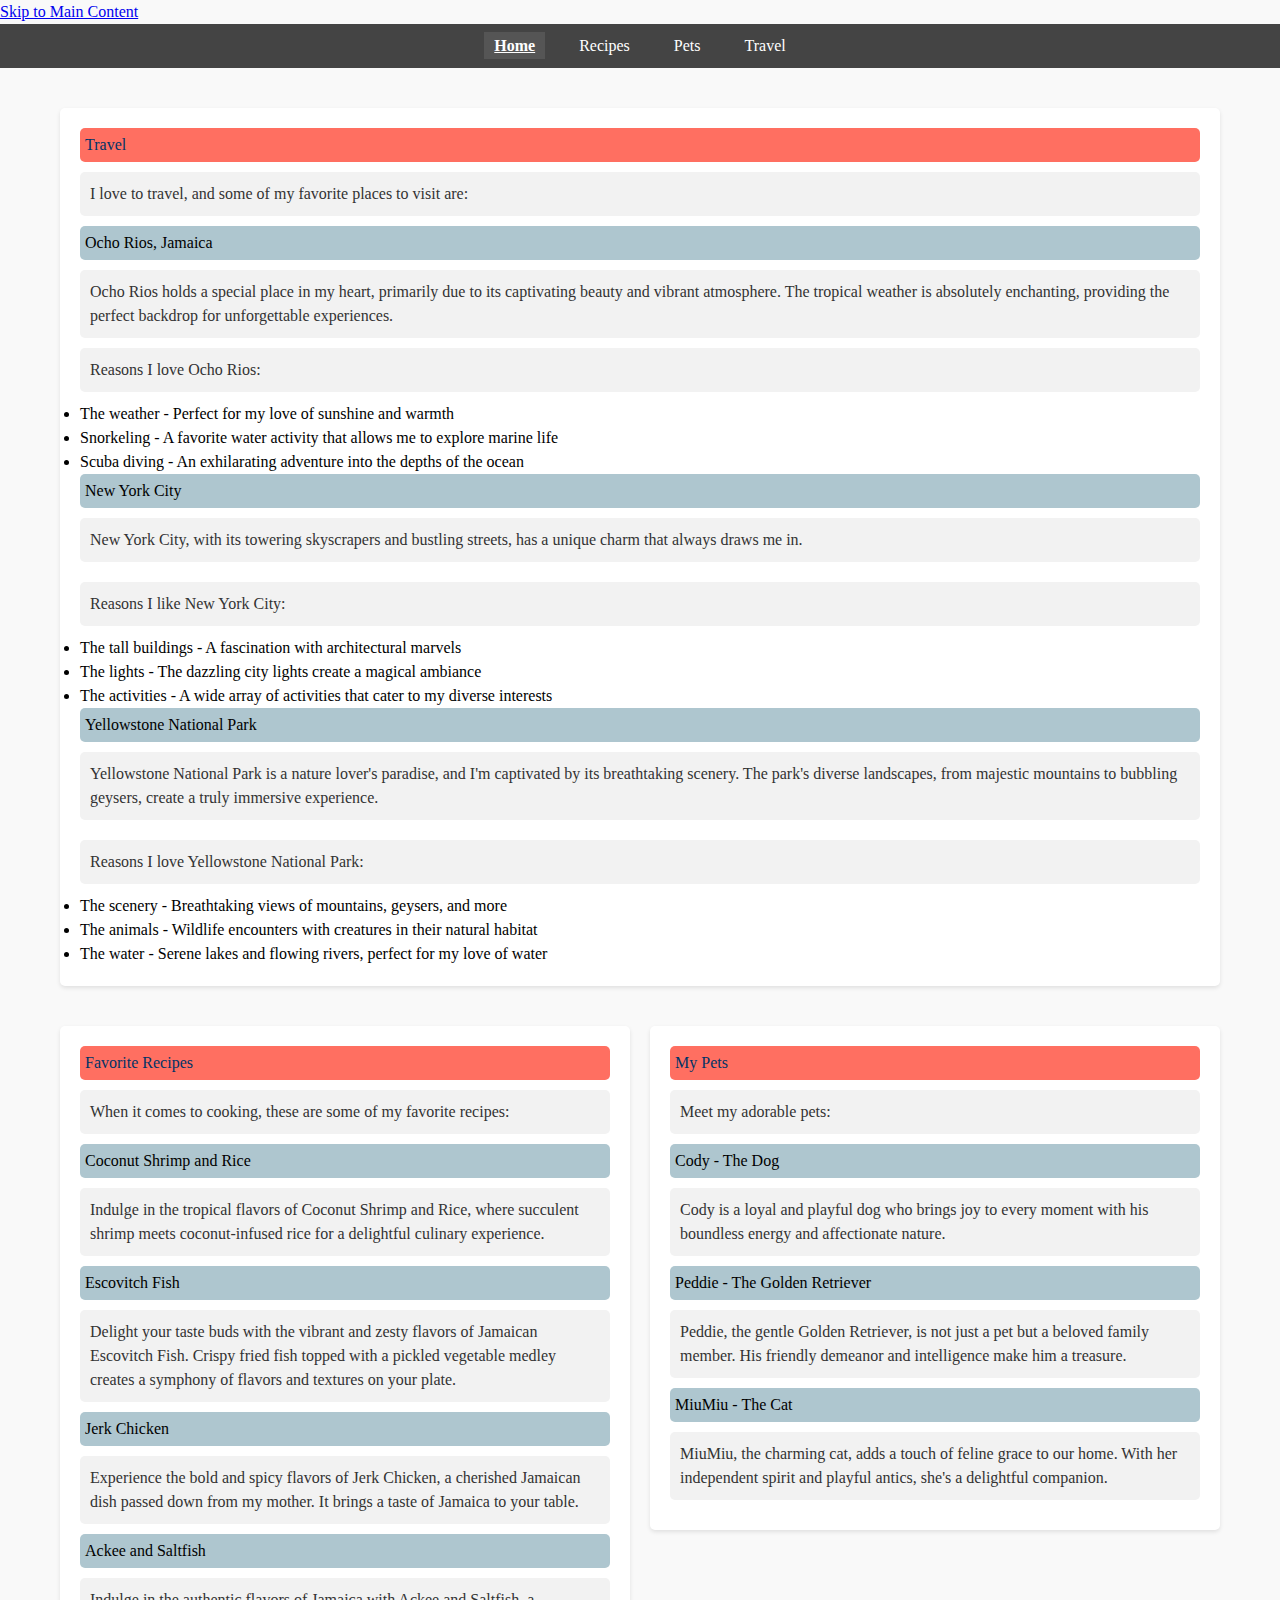
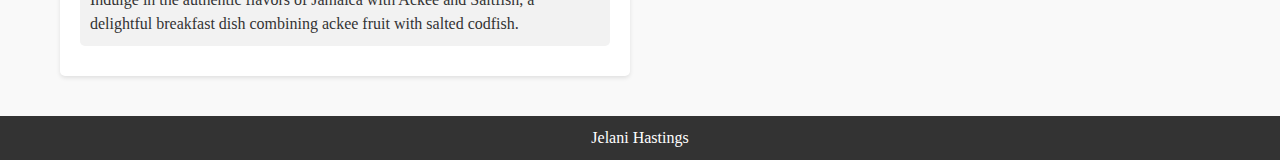
<file: index.html>
<!DOCTYPE html>
<html lang="en">
<head>
    <meta charset="UTF-8">
    <meta name="viewport" content="width=device-width, initial-scale=1.0">
    <link rel="stylesheet" href="css/html5reset.css">
    <link rel="stylesheet" href="css/style.css">
    <title>Home</title>
    <style>
        
        .grid-container {
            display: grid;
            grid-template-columns: repeat(auto-fit, minmax(300px, 1fr));
            grid-gap: 20px;
            justify-content: center;
            align-items: start;
        }
    </style>
</head>
<body>
    <a href="#main">Skip to Main Content</a>
    <nav>
        <ul>
            <li class="current-page"><a href="index.html">Home</a></li>
            <li><a href="recipes.html">Recipes</a></li>
            <li><a href="pets.html">Pets</a></li>
            <li><a href="travel.html">Travel</a></li>
        </ul>
    </nav>
    <main id="main"> 

        <section class="grid-container">
            <div>
                <h1>Travel</h1>
                <div>
                    <p> I love to travel, and some of my favorite places to visit are: </p>
                    
                    <h2>Ocho Rios, Jamaica</h2>
                    <p>Ocho Rios holds a special place in my heart, primarily due to its captivating beauty and vibrant atmosphere. The tropical weather is absolutely enchanting, providing the perfect backdrop for unforgettable experiences.</p>
                    <p>Reasons I love Ocho Rios:</p>
                    <ul>
                        <li>The weather - Perfect for my love of sunshine and warmth</li>
                        <li>Snorkeling - A favorite water activity that allows me to explore marine life</li>
                        <li>Scuba diving - An exhilarating adventure into the depths of the ocean</li>
                    </ul>
                </div>
                
                <h2>New York City</h2>
                <p>New York City, with its towering skyscrapers and bustling streets, has a unique charm that always draws me in.</p>
                <p>Reasons I like New York City:</p>
                <ul>
                    <li>The tall buildings - A fascination with architectural marvels</li>
                    <li>The lights - The dazzling city lights create a magical ambiance</li>
                    <li>The activities - A wide array of activities that cater to my diverse interests</li>
                </ul>
                
                <h2>Yellowstone National Park</h2>
                <p>Yellowstone National Park is a nature lover's paradise, and I'm captivated by its breathtaking scenery. The park's diverse landscapes, from majestic mountains to bubbling geysers, create a truly immersive experience.</p>
                <p>Reasons I love Yellowstone National Park:</p>
                <ul>
                    <li>The scenery - Breathtaking views of mountains, geysers, and more</li>
                    <li>The animals - Wildlife encounters with creatures in their natural habitat</li>
                    <li>The water - Serene lakes and flowing rivers, perfect for my love of water</li>
                </ul>
            </div>
        </section>

        <section class="grid-container">
            <div>
                <h1>Favorite Recipes</h1>
                <div>
                    <p>When it comes to cooking, these are some of my favorite recipes:</p>
                    
                    <h2>Coconut Shrimp and Rice</h2>
                    <p>Indulge in the tropical flavors of Coconut Shrimp and Rice, where succulent shrimp meets coconut-infused rice for a delightful culinary experience.</p>
                    
                    <h2>Escovitch Fish</h2>
                    <p>Delight your taste buds with the vibrant and zesty flavors of Jamaican Escovitch Fish. Crispy fried fish topped with a pickled vegetable medley creates a symphony of flavors and textures on your plate.</p>
                    
                    <h2>Jerk Chicken</h2>
                    <p>Experience the bold and spicy flavors of Jerk Chicken, a cherished Jamaican dish passed down from my mother. It brings a taste of Jamaica to your table.</p>
                    
                    <h2>Ackee and Saltfish</h2>
                    <p>Indulge in the authentic flavors of Jamaica with Ackee and Saltfish, a delightful breakfast dish combining ackee fruit with salted codfish.</p>
                </div>
            </div>
            
            <div>
                <h1>My Pets</h1>
                <div>
                    <p>Meet my adorable pets:</p>
                    
                    <h2>Cody - The Dog</h2>
                    <p>Cody is a loyal and playful dog who brings joy to every moment with his boundless energy and affectionate nature.</p>
                    
                    <h2>Peddie - The Golden Retriever</h2>
                    <p>Peddie, the gentle Golden Retriever, is not just a pet but a beloved family member. His friendly demeanor and intelligence make him a treasure.</p>
                    
                    <h2>MiuMiu - The Cat</h2>
                    <p>MiuMiu, the charming cat, adds a touch of feline grace to our home. With her independent spirit and playful antics, she's a delightful companion.</p>
                </div>
            </div>
        </section>

    </main>

    <footer>
        <p>Jelani Hastings</p>
    </footer>
    <button id="backToTop" onclick="scrollToTop()" style="display:none;">Back to Top</button>
    <script>
      
        window.onscroll = function() {
            if (document.body.scrollTop > 20 || document.documentElement.scrollTop > 20) {
                document.getElementById("backToTop").style.display = "block";
            } else {
                document.getElementById("backToTop").style.display = "none";
            }
        };
    
       
        function scrollToTop() {
            document.body.scrollTop = 0;
            document.documentElement.scrollTop = 0;
        }
    </script>
    
</body>
</html>
</file>
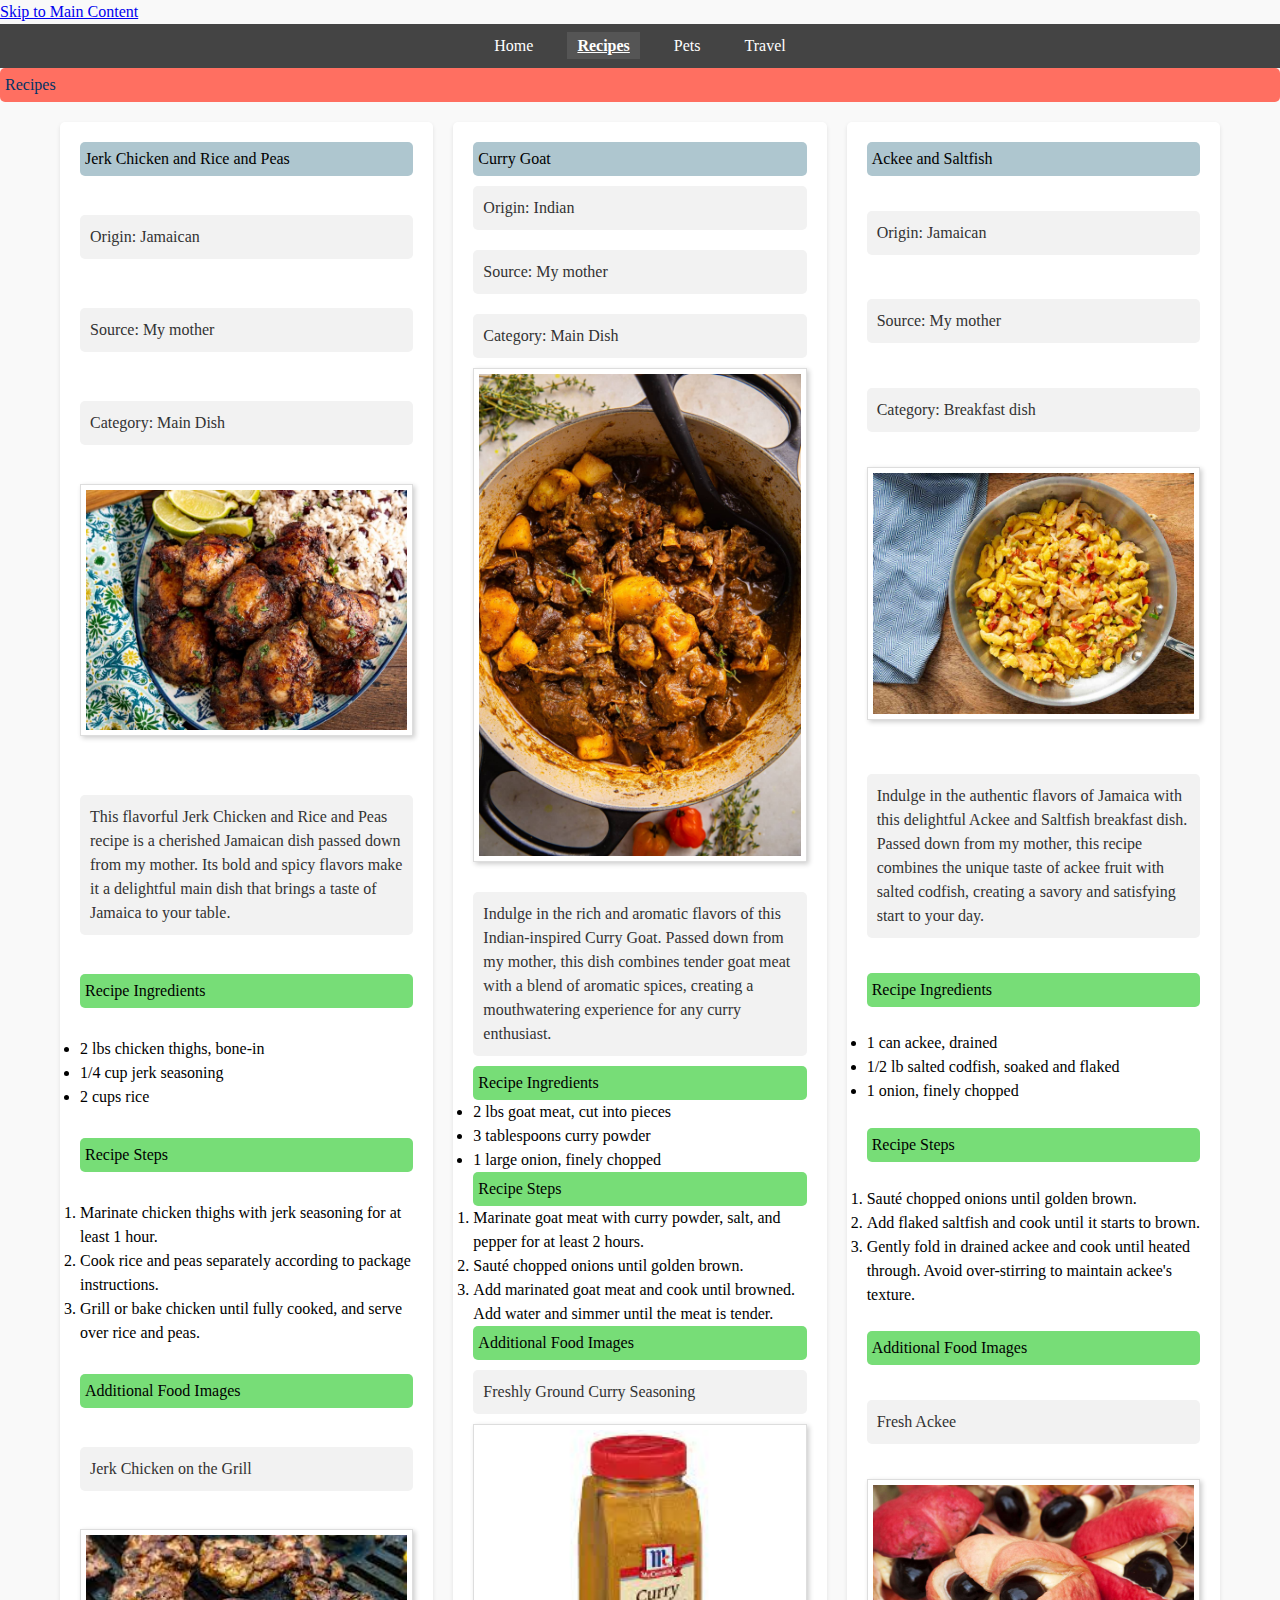
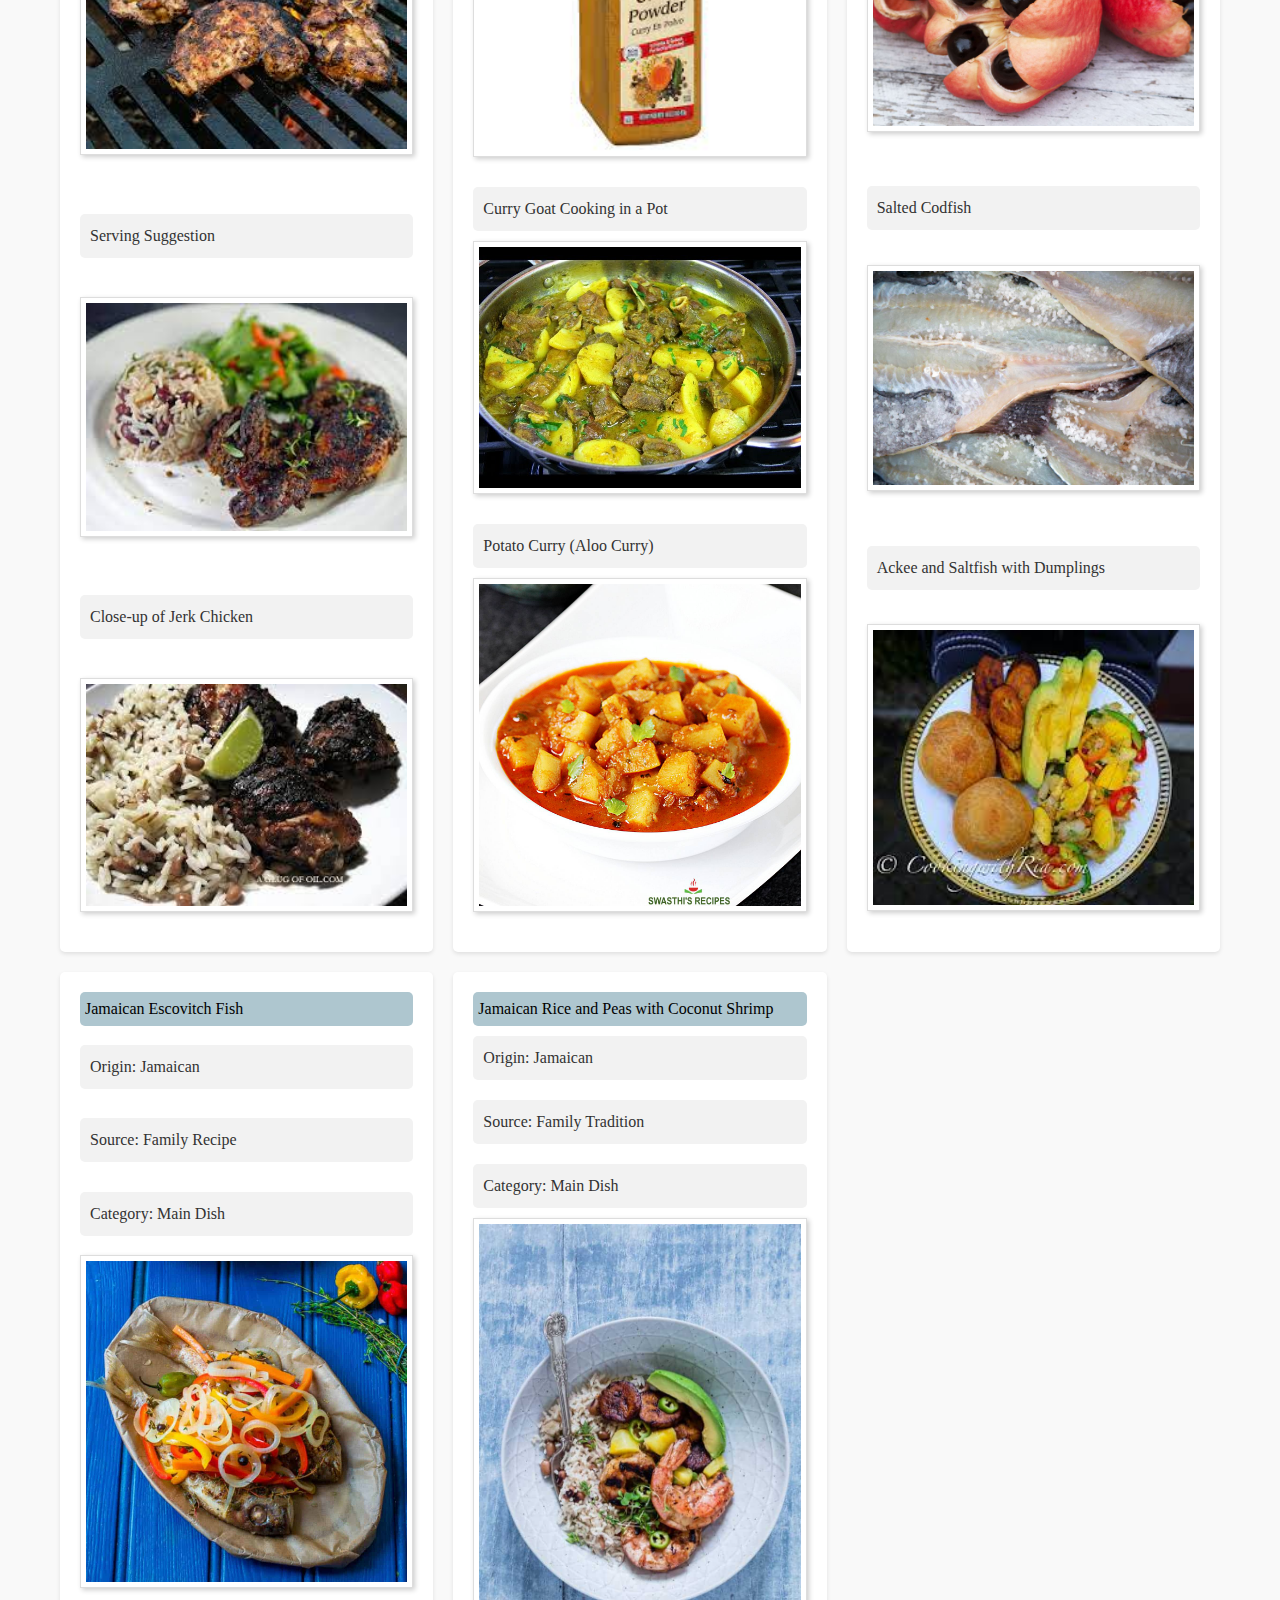
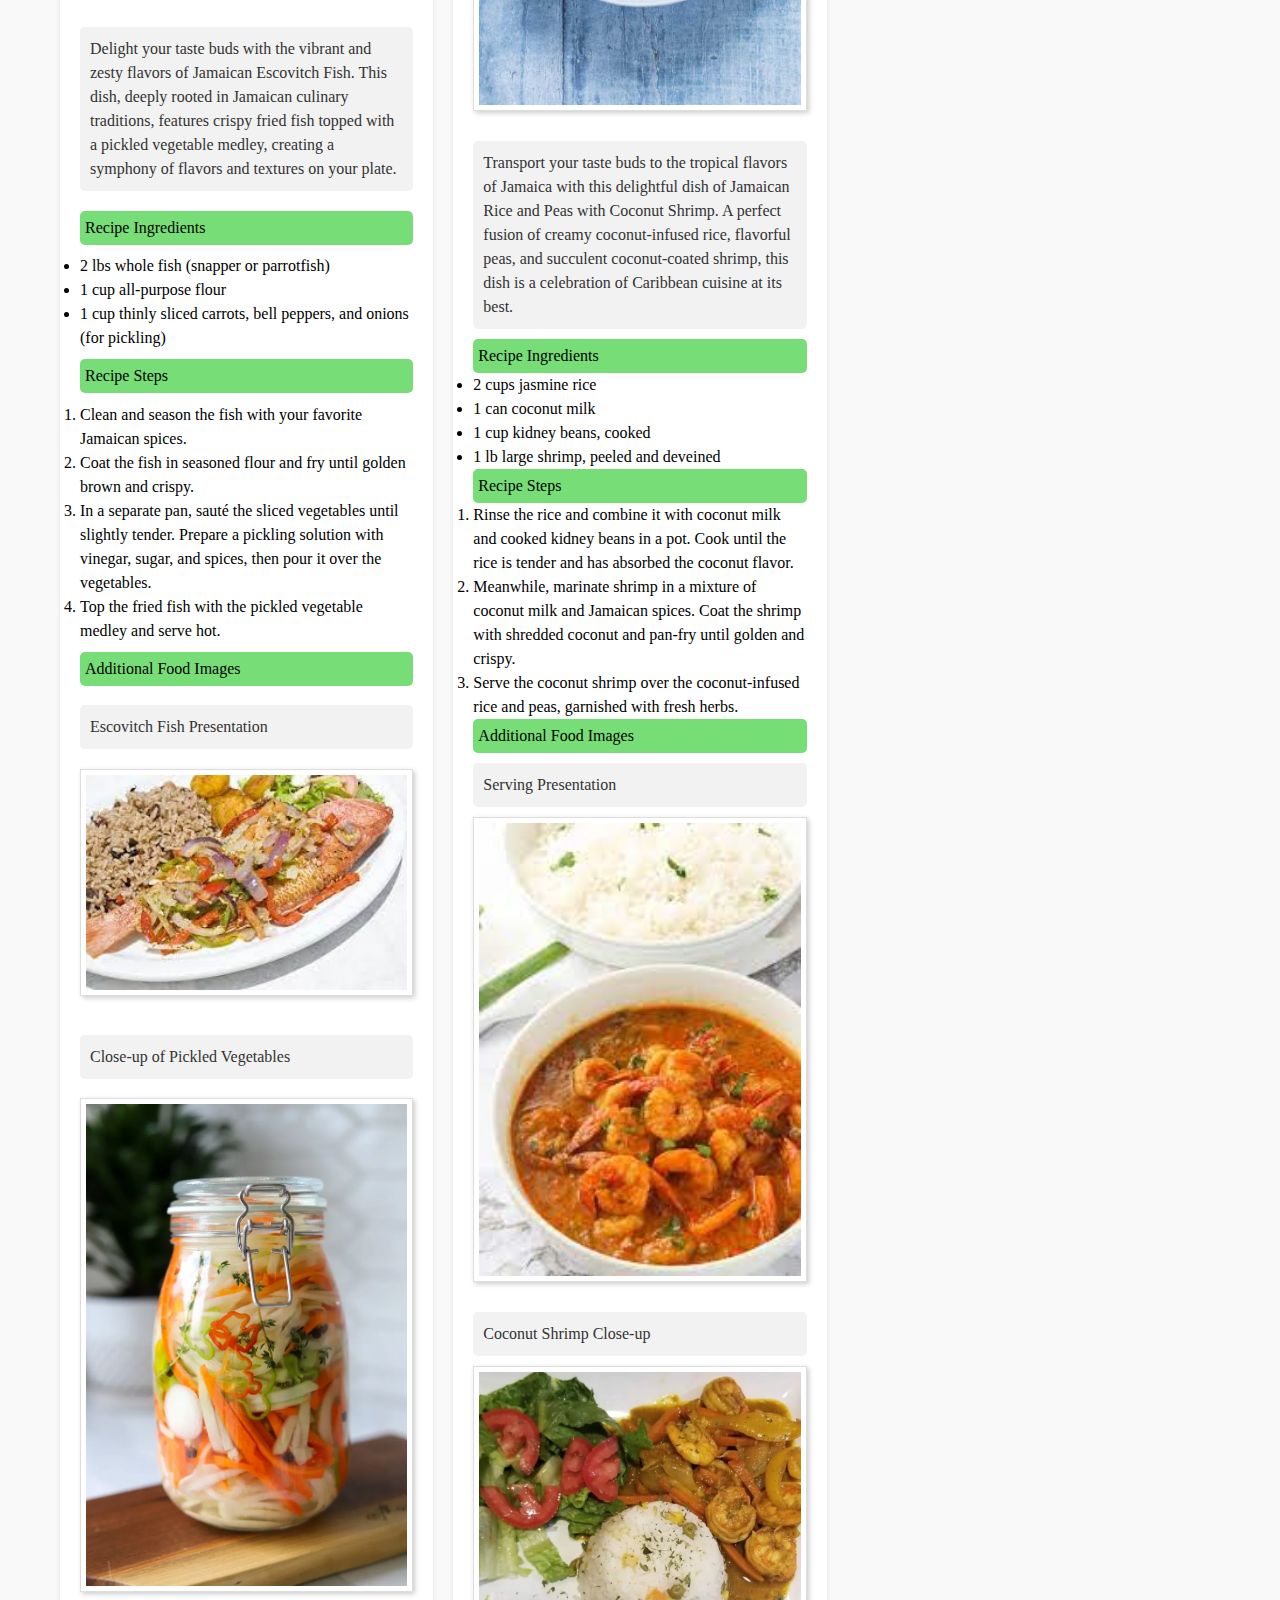
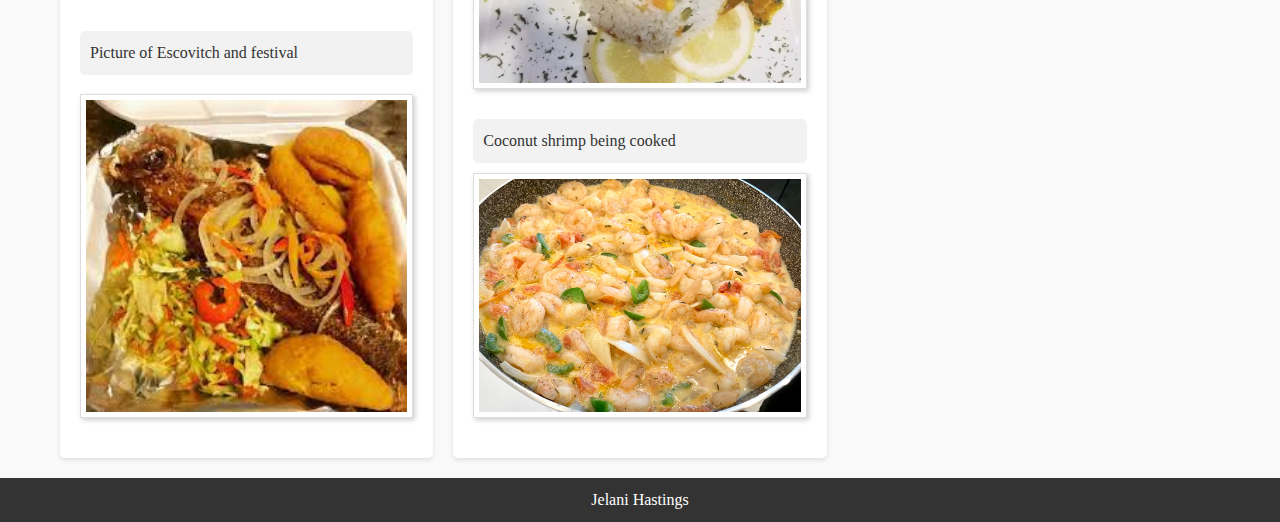
<file: recipes.html>
<!DOCTYPE html>
<html lang="en">
<head>
    <meta charset="UTF-8">
    <meta name="viewport" content="width=device-width, initial-scale=1.0">
    <link rel="stylesheet" href="css/html5reset.css">
    <link rel="stylesheet" href="css/style.css">
    <title>Recipes</title>
</head>
<body>
    <a href="#main">Skip to Main Content</a>
    <nav>
        <ul>
            <li><a href="index.html">Home</a></li>
            <li class="current-page"><a href="recipes.html">Recipes</a></li>
            <li><a href="pets.html">Pets</a></li>
            <li><a href="travel.html">Travel</a></li>
            
            
        </ul>
    </nav>
    <h1> Recipes </h1>
    <main id="main" class="grid-container"> 
        
        <!-- Recipe 1: Jerk Chicken and Rice and Peas -->
        <div>
            <h2>Jerk Chicken and Rice and Peas</h2>
            <p>Origin: Jamaican</p>
            <p>Source: My mother</p>
            <p>Category: Main Dish</p>
            <img src="images/jerk-chicken-44-720x540.jpg" width="400" alt="Jerk Chicken and Rice and Peas">
    
            <!-- Recipe Paragraph -->
            <p>This flavorful Jerk Chicken and Rice and Peas recipe is a cherished Jamaican dish passed down from my mother. Its bold and spicy flavors make it a delightful main dish that brings a taste of Jamaica to your table.</p>
    
            <!-- Recipe Ingredients -->
            <h3>Recipe Ingredients</h3>
            <ul>
                <li>2 lbs chicken thighs, bone-in</li>
                <li>1/4 cup jerk seasoning</li>
                <li>2 cups rice</li>
                <!-- Add more ingredients as needed -->
            </ul>
    
            <!-- Recipe Steps -->
            <h3>Recipe Steps</h3>
            <ol>
                <li>Marinate chicken thighs with jerk seasoning for at least 1 hour.</li>
                <li>Cook rice and peas separately according to package instructions.</li>
                <li>Grill or bake chicken until fully cooked, and serve over rice and peas.</li>
                <!-- Add more steps as needed -->
            </ol>
    
            <!-- Additional Food Images -->
            <h3>Additional Food Images</h3>
    
            <!-- Image/Movie 1 -->
            <p>Jerk Chicken on the Grill</p>
            <img src="images/jerk_chicken_on_grill.jpeg" width="200" alt="Jerk Chicken on the Grill">
    
            <!-- Image/Movie 2 -->
            <p>Serving Suggestion</p>
            <img src="images/jerkchicken3.jpeg" width="200" alt="Jerk Chicken served with Rice and Peas">
    
            <!-- Image/Movie 3 -->
            <p>Close-up of Jerk Chicken</p>
            <img src="images/jerkchicken4.jpeg" width="200" alt="Close-up of Jerk Chicken">
        </div>
    
        <!-- Recipe 2: Curry Goat -->
        <div>
            <h2>Curry Goat</h2>
            <p>Origin: Indian</p>
            <p>Source: My mother</p>
            <p>Category: Main Dish</p>
            <img src="images/Curry_goat.jpeg" width="400" alt="Curry Goat - A delicious Indian main dish">
    
            <!-- Recipe Paragraph -->
            <p>Indulge in the rich and aromatic flavors of this Indian-inspired Curry Goat. Passed down from my mother, this dish combines tender goat meat with a blend of aromatic spices, creating a mouthwatering experience for any curry enthusiast.</p>
    
            <!-- Recipe Ingredients -->
            <h3>Recipe Ingredients</h3>
            <ul>
                <li>2 lbs goat meat, cut into pieces</li>
                <li>3 tablespoons curry powder</li>
                <li>1 large onion, finely chopped</li>
                <!-- Add more ingredients as needed -->
            </ul>
    
            <!-- Recipe Steps -->
            <h3>Recipe Steps</h3>
            <ol>
                <li>Marinate goat meat with curry powder, salt, and pepper for at least 2 hours.</li>
                <li>Sauté chopped onions until golden brown.</li>
                <li>Add marinated goat meat and cook until browned. Add water and simmer until the meat is tender.</li>
                <!-- Add more steps as needed -->
            </ol>
    
            <!-- Additional Food Images -->
            <h3>Additional Food Images</h3>
    
            <!-- Image/Movie 1 -->
            <p>Freshly Ground Curry Seasoning</p>
            <img src="images/curry_seasoning.jpeg" width="200" alt="Curry Seasoning - A blend of aromatic spices">
    
            <!-- Image/Movie 2 -->
            <p>Curry Goat Cooking in a Pot</p>
            <img src="images/curry_in_pot.jpeg" width="200" alt="Curry Goat Cooking - A pot filled with aromatic curry goat">
    
            <!-- Image/Movie 3 -->
            <p>Potato Curry (Aloo Curry)</p>
            <img src="images/potato-curry-aloo-curry.jpg" width="200" alt="Potato Curry (Aloo Curry) - A flavorful side dish to complement the curry goat">
        </div>
    
        <!-- Recipe 3: Ackee and Saltfish -->
        <div>
            <h2>Ackee and Saltfish</h2>
            <p>Origin: Jamaican</p>
            <p>Source: My mother</p>
            <p>Category: Breakfast dish</p>
            <img src="images/ackee_and_saltfish.jpg" width="400" alt="Ackee and Saltfish - A classic Jamaican breakfast dish">
    
            <!-- Recipe Paragraph -->
            <p>Indulge in the authentic flavors of Jamaica with this delightful Ackee and Saltfish breakfast dish. Passed down from my mother, this recipe combines the unique taste of ackee fruit with salted codfish, creating a savory and satisfying start to your day.</p>
    
            <!-- Recipe Ingredients -->
            <h3>Recipe Ingredients</h3>
            <ul>
                <li>1 can ackee, drained</li>
                <li>1/2 lb salted codfish, soaked and flaked</li>
                <li>1 onion, finely chopped</li>
                
            </ul>
    
           
            <h3>Recipe Steps</h3>
            <ol>
                <li>Sauté chopped onions until golden brown.</li>
                <li>Add flaked saltfish and cook until it starts to brown.</li>
                <li>Gently fold in drained ackee and cook until heated through. Avoid over-stirring to maintain ackee's texture.</li>
               
            </ol>
    
           
            <h3>Additional Food Images</h3>
    
            
            <p>Fresh Ackee</p>
            <img src="images/ackee.jpeg" width="200" alt="Fresh Ackee - The key ingredient in Ackee and Saltfish">
    
           
            <p>Salted Codfish</p>
            <img src="images/saltfish.jpeg" width="200" alt="Salted Codfish - Essential for the savory flavor in the dish">
    
           
            <p>Ackee and Saltfish with Dumplings</p>
            <img src="images/ackee_and_saltfish_with_dumplings.jpeg" width="200" alt="Ackee and Saltfish with Dumplings - A complete and satisfying Jamaican breakfast">
        </div>
    
        <!-- Recipe 4: Jamaican Escovitch Fish -->
        <div>
            <h2>Jamaican Escovitch Fish</h2>
            <p>Origin: Jamaican</p>
            <p>Source: Family Recipe</p>
            <p>Category: Main Dish</p>
            <img src="images/escovitch-fish.jpeg" width="400" alt="Jamaican Escovitch Fish - A zesty and colorful delight">
    
            <p>Delight your taste buds with the vibrant and zesty flavors of Jamaican Escovitch Fish. This dish, deeply rooted in Jamaican culinary traditions, features crispy fried fish topped with a pickled vegetable medley, creating a symphony of flavors and textures on your plate.</p>
    
            <h3>Recipe Ingredients</h3>
            <ul>
                <li>2 lbs whole fish (snapper or parrotfish)</li>
                <li>1 cup all-purpose flour</li>
                <li>1 cup thinly sliced carrots, bell peppers, and onions (for pickling)</li>
            </ul>
    
            <h3>Recipe Steps</h3>
            <ol>
                <li>Clean and season the fish with your favorite Jamaican spices.</li>
                <li>Coat the fish in seasoned flour and fry until golden brown and crispy.</li>
                <li>In a separate pan, sauté the sliced vegetables until slightly tender. Prepare a pickling solution with vinegar, sugar, and spices, then pour it over the vegetables.</li>
                <li>Top the fried fish with the pickled vegetable medley and serve hot.</li>
            </ol>
    
            <h3>Additional Food Images</h3>
    
            <p>Escovitch Fish Presentation</p>
            <img src="images/escovitch_fish_and_rice.jpeg" width="200" alt="Escovitch Fish Presentation - A colorful and appetizing dish">
    
            <p>Close-up of Pickled Vegetables</p>
            <img src="images/pickled_vegetables.webp" width="200" alt="Close-up of Pickled Vegetables - Adding a burst of flavor to the dish">
    
            <p>Picture of Escovitch and festival</p>
            <img src="images/escovitch_fish_and_festival.jpeg" width="200" alt="Picture of fried dough used as a side with Escovitch fish">
        </div>
    
        <!-- Recipe 5: Jamaican Rice and Peas with Coconut Shrimp -->
        <div>
            <h2>Jamaican Rice and Peas with Coconut Shrimp</h2>
            <p>Origin: Jamaican</p>
            <p>Source: Family Tradition</p>
            <p>Category: Main Dish</p>
            <img src="images/Jerk-Shrimps-With-Coconut-Rice-And-Peas-3-683x1024.jpg" width="400" alt="Jamaican Rice and Peas with Coconut Shrimp - A tropical delight">
    
            <p>Transport your taste buds to the tropical flavors of Jamaica with this delightful dish of Jamaican Rice and Peas with Coconut Shrimp. A perfect fusion of creamy coconut-infused rice, flavorful peas, and succulent coconut-coated shrimp, this dish is a celebration of Caribbean cuisine at its best.</p>
    
            <h3>Recipe Ingredients</h3>
            <ul>
                <li>2 cups jasmine rice</li>
                <li>1 can coconut milk</li>
                <li>1 cup kidney beans, cooked</li>
                <li>1 lb large shrimp, peeled and deveined</li>
            </ul>
    
            <h3>Recipe Steps</h3>
            <ol>
                <li>Rinse the rice and combine it with coconut milk and cooked kidney beans in a pot. Cook until the rice is tender and has absorbed the coconut flavor.</li>
                <li>Meanwhile, marinate shrimp in a mixture of coconut milk and Jamaican spices. Coat the shrimp with shredded coconut and pan-fry until golden and crispy.</li>
                <li>Serve the coconut shrimp over the coconut-infused rice and peas, garnished with fresh herbs.</li>
            </ol>
    
            <h3>Additional Food Images</h3>
    
            <p>Serving Presentation</p>
            <img src="images/close_up_of_shrimp.jpeg" width="200" alt="Serving Presentation of Jamaican Rice and Peas with Coconut Shrimp">
    
            <p>Coconut Shrimp Close-up</p>
            <img src="images/closeup_of_shrimp.webp" width="200" alt="Close-up of Coconut-Crusted Shrimp - Crispy and flavorful">
    
            <p>Coconut shrimp being cooked</p>
            <img src="images/shrimp_being_cooked.jpeg" width="200" alt="Coconut shrimp being cooked in a pot">
        </div>
    </main>
    
    <footer>
        <p>Jelani Hastings</p>
    </footer>
    <button id="backToTop" onclick="scrollToTop()" style="display:none;">Back to Top</button>
    <script>
       
        window.onscroll = function() {
            if (document.body.scrollTop > 20 || document.documentElement.scrollTop > 20) {
                document.getElementById("backToTop").style.display = "block";
            } else {
                document.getElementById("backToTop").style.display = "none";
            }
        };
    
       
        function scrollToTop() {
            document.body.scrollTop = 0;
            document.documentElement.scrollTop = 0;
        }
    </script>
    
</body>
</html>
</file>
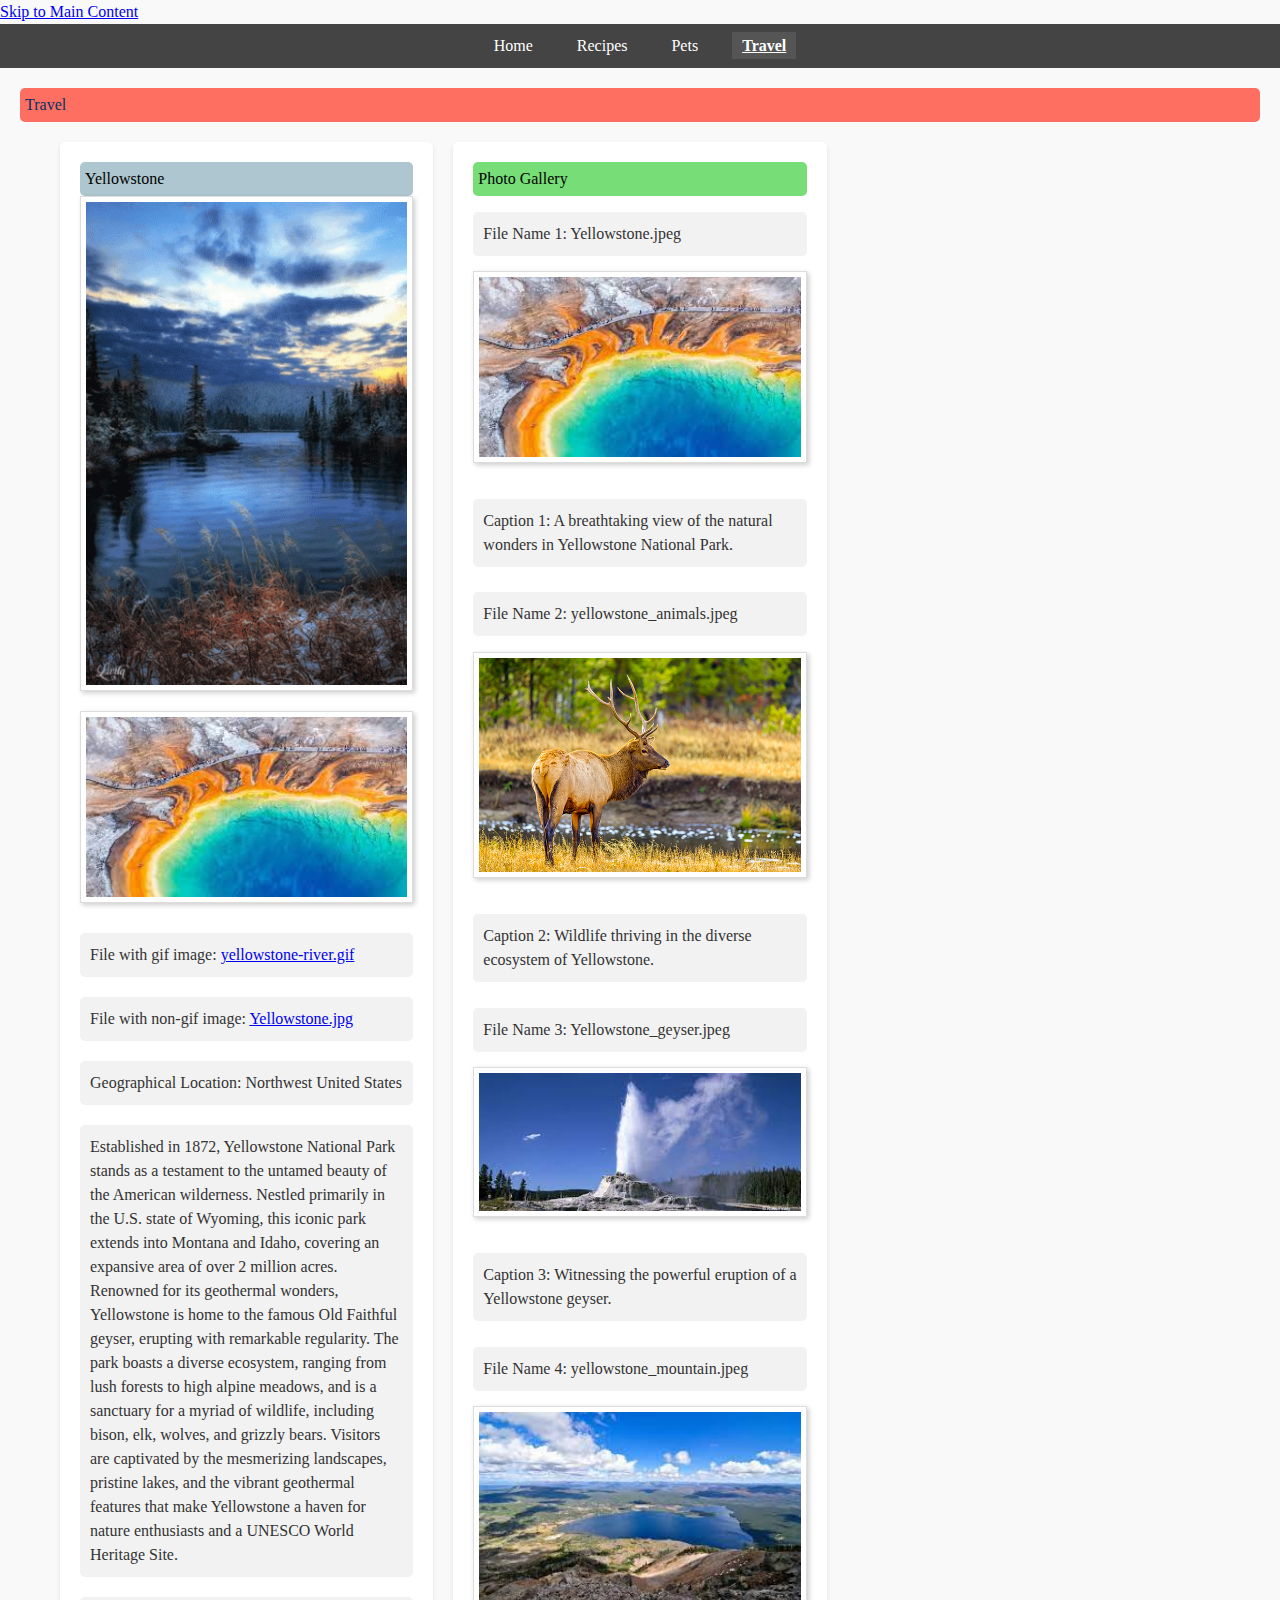
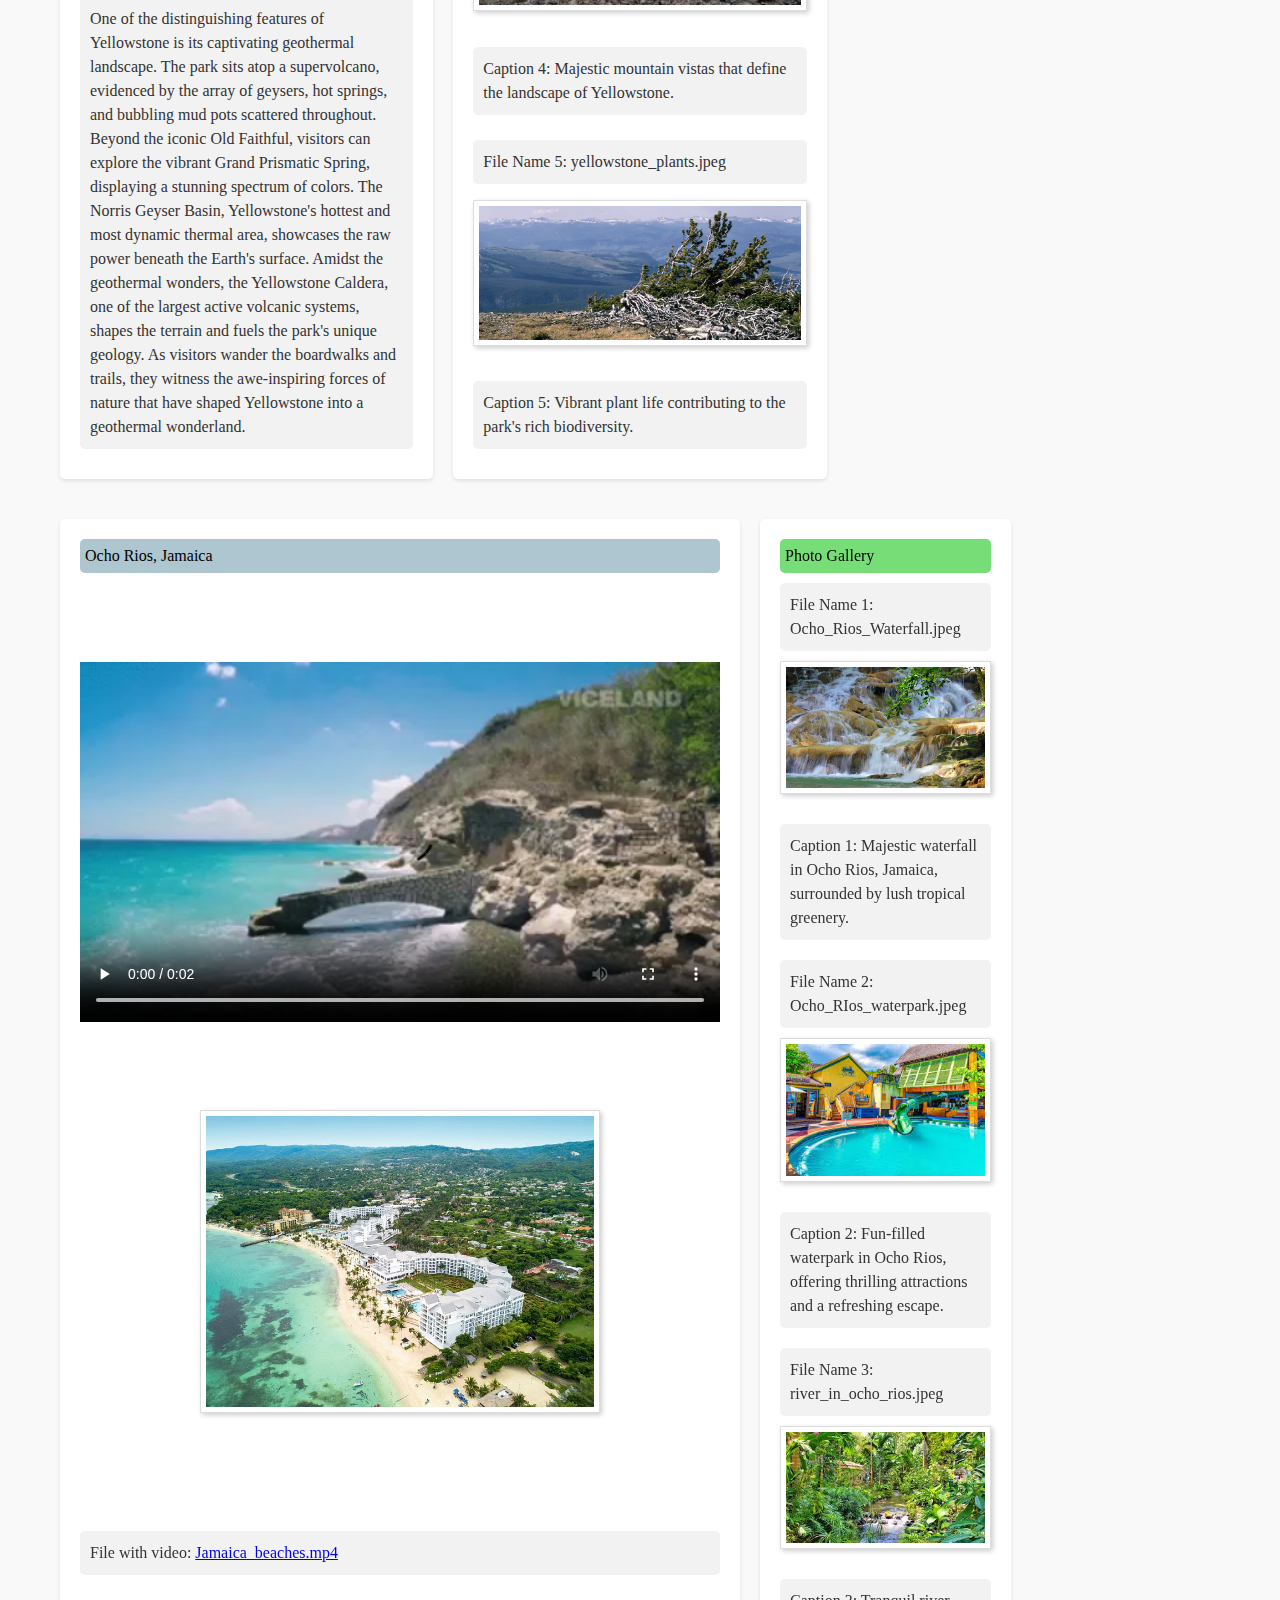
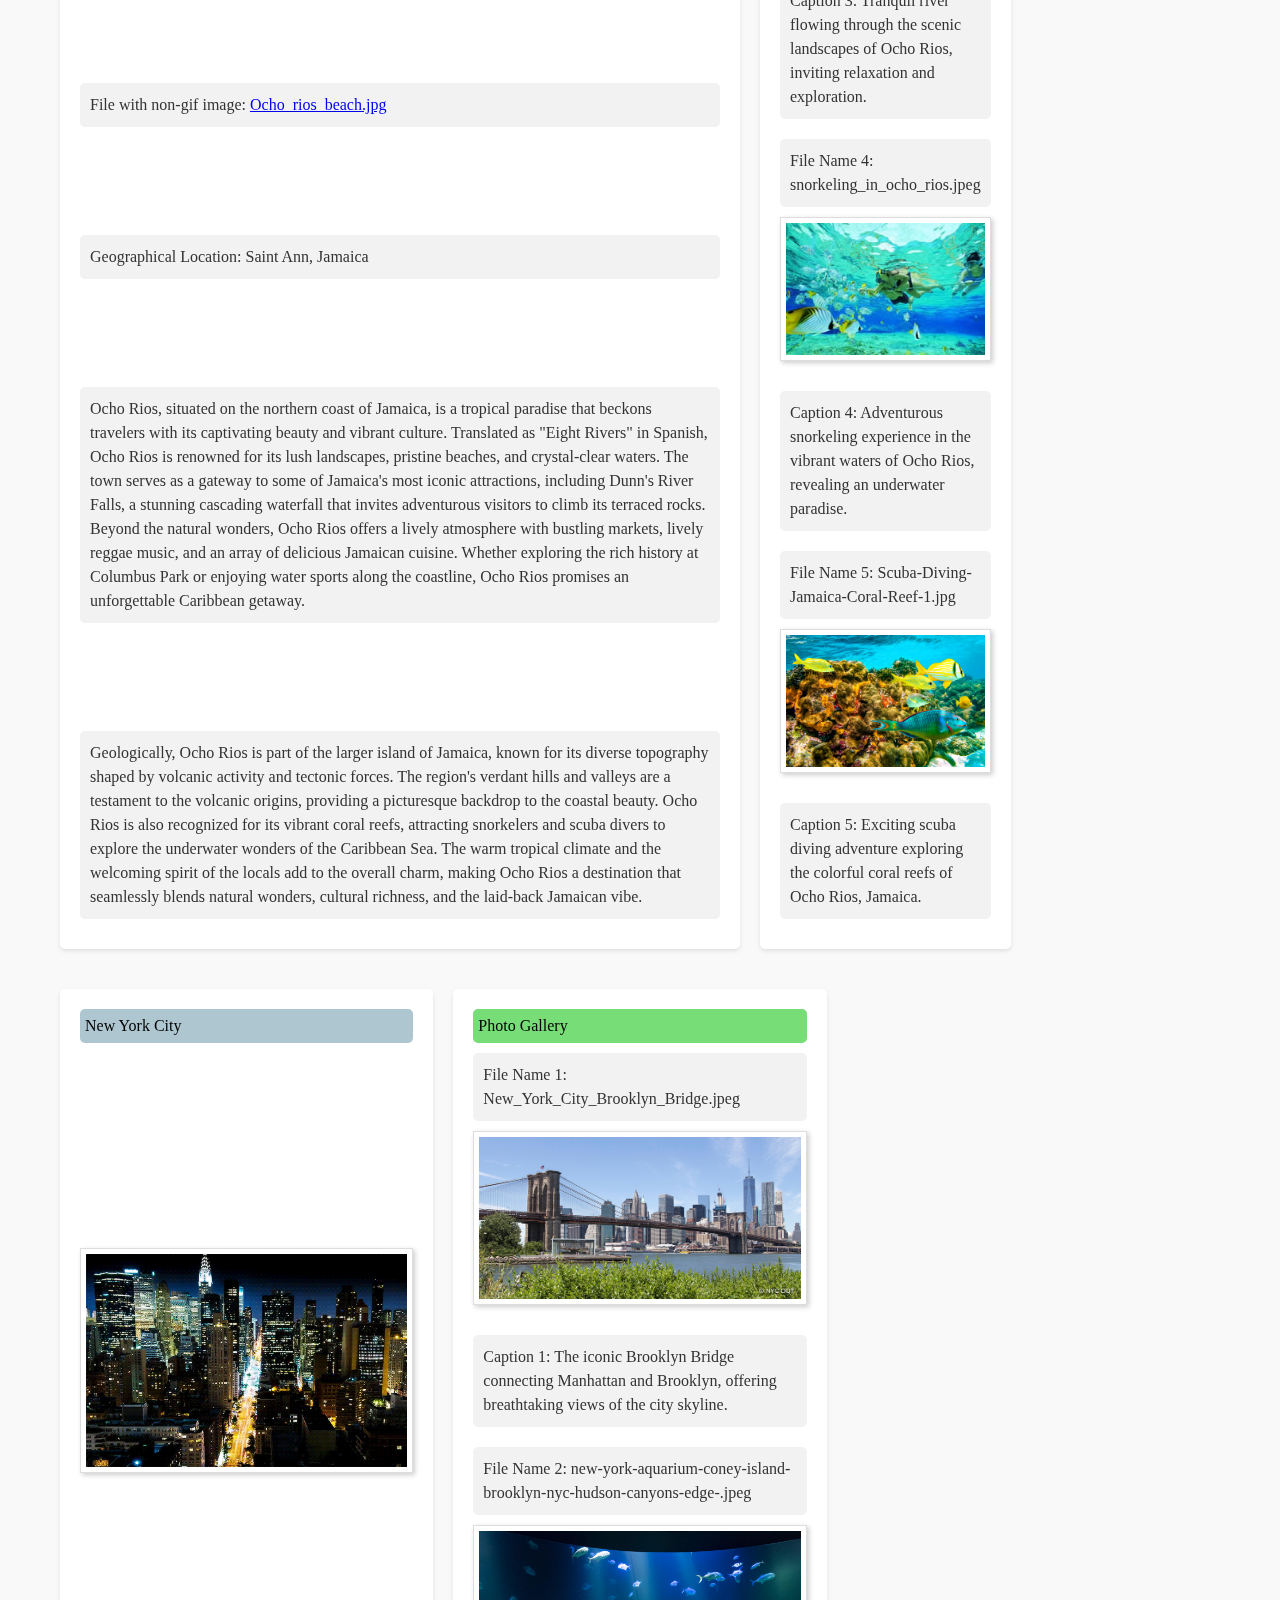
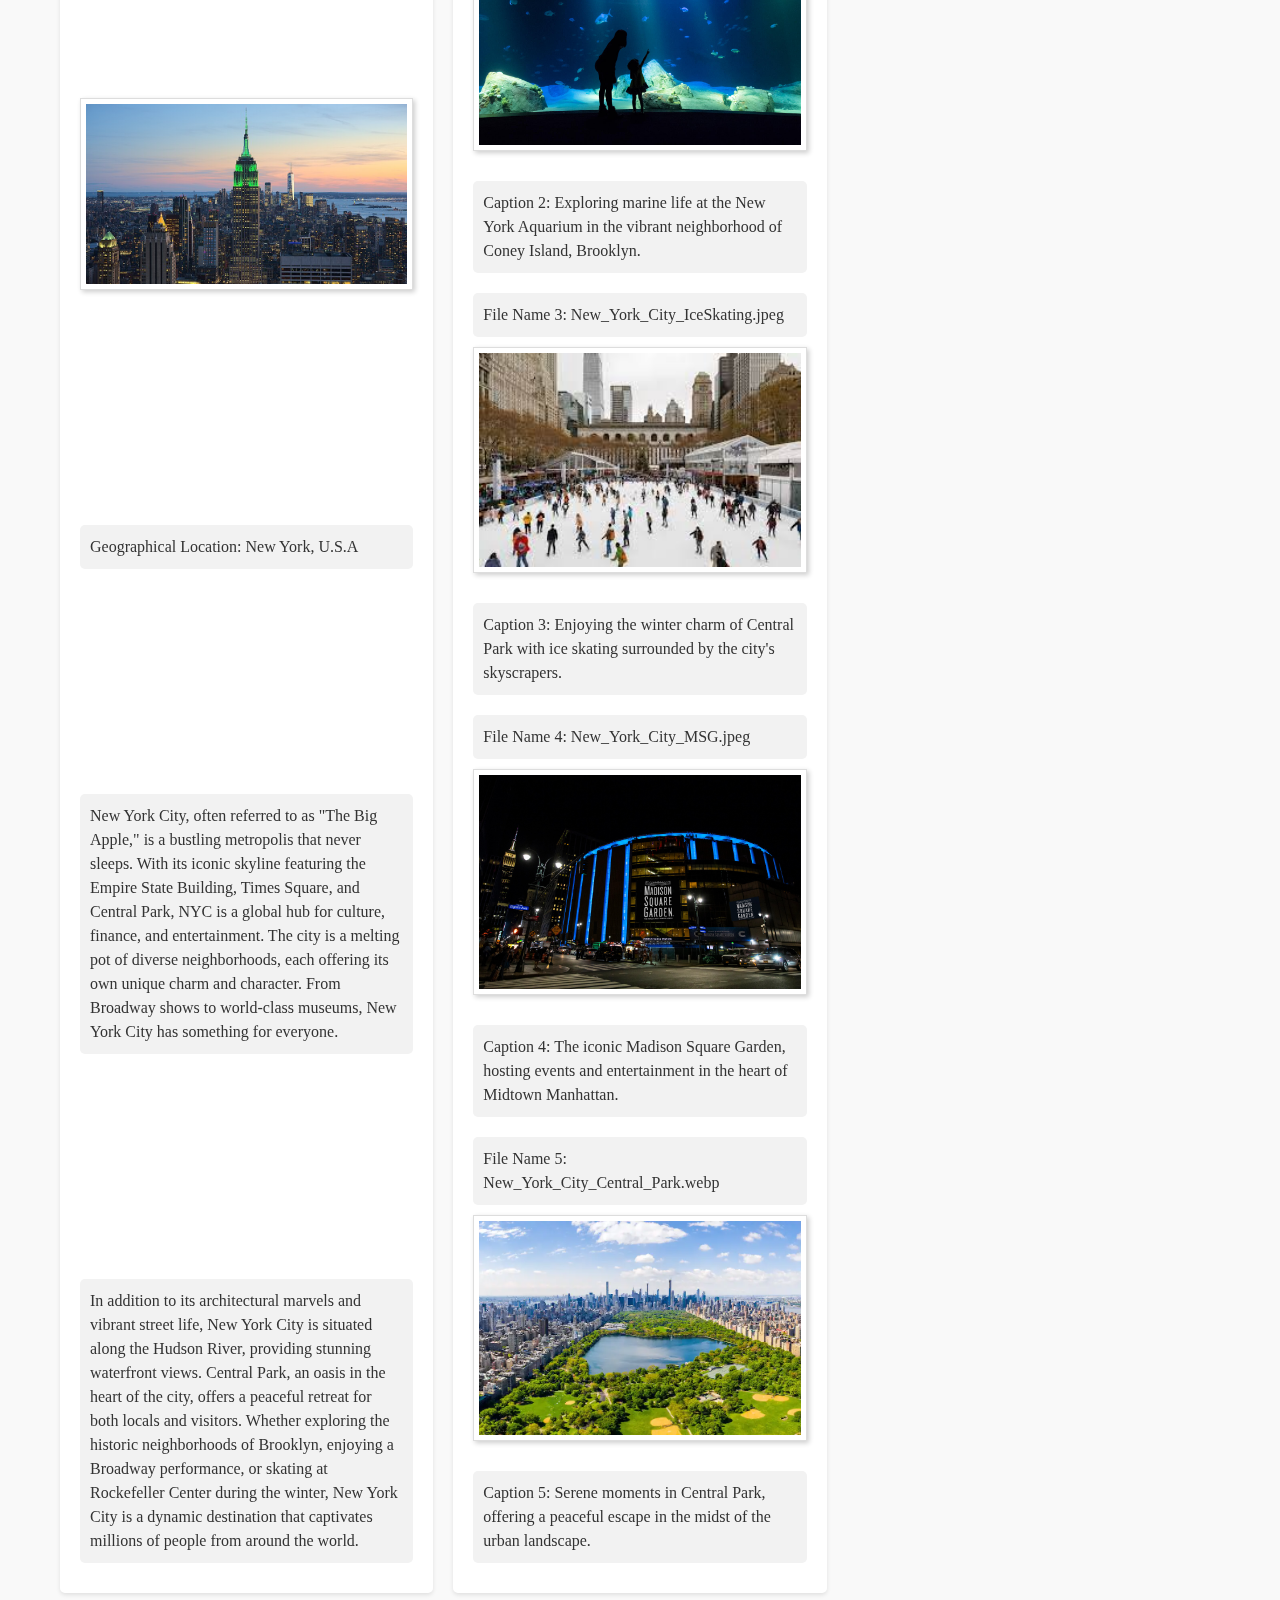
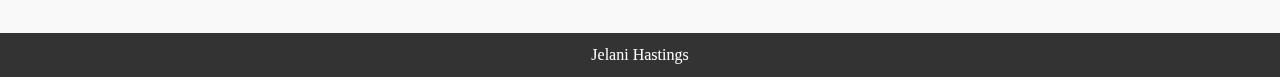
<file: travel.html>
<!DOCTYPE html>
<html lang="en">
<head>
    <meta charset="UTF-8">
    <meta name="viewport" content="width=device-width, initial-scale=1.0">
    <link rel="stylesheet" href="css/html5reset.css">
    <link rel="stylesheet" href="css/style.css">
    <title>Travel Locations!</title>
</head>
<body>
    <a href="#main">Skip to Main Content</a>
    <nav>
        <ul>
            <li><a href="index.html">Home</a></li>
            <li><a href="recipes.html">Recipes</a></li>
            <li><a href="pets.html">Pets</a></li>
            <li class="current-page"><a href="travel.html">Travel</a></li>
        </ul>
    </nav>

    <main id="main"> 
       <h1> Travel </h1>

   
        <section class="grid-container">
            <div>
                <h2>Yellowstone</h2>
                <img src="images/nature-river.gif" alt="Hot springs at Yellowstone">
                <img src="images/Yellowstone.jpeg" alt="Image of Yellowstone park">

                
                <p>File with gif image: <a href="https://wifflegif.com/gifs/642175-yellowstone-national-park-gif" target="_blank">yellowstone-river.gif</a></p>
                <p>File with non-gif image: <a href="https://www.cntraveler.com/story/yellowstone-national-park-guide" target="_blank">Yellowstone.jpg</a></p>

                
                <p>Geographical Location: Northwest United States</p>

                
                <p>Established in 1872, Yellowstone National Park stands as a testament to the untamed beauty of the American wilderness. Nestled primarily in the U.S. state of Wyoming, this iconic park extends into Montana and Idaho, covering an expansive area of over 2 million acres. Renowned for its geothermal wonders, Yellowstone is home to the famous Old Faithful geyser, erupting with remarkable regularity. The park boasts a diverse ecosystem, ranging from lush forests to high alpine meadows, and is a sanctuary for a myriad of wildlife, including bison, elk, wolves, and grizzly bears. Visitors are captivated by the mesmerizing landscapes, pristine lakes, and the vibrant geothermal features that make Yellowstone a haven for nature enthusiasts and a UNESCO World Heritage Site.</p>
                <p>One of the distinguishing features of Yellowstone is its captivating geothermal landscape. The park sits atop a supervolcano, evidenced by the array of geysers, hot springs, and bubbling mud pots scattered throughout. Beyond the iconic Old Faithful, visitors can explore the vibrant Grand Prismatic Spring, displaying a stunning spectrum of colors. The Norris Geyser Basin, Yellowstone's hottest and most dynamic thermal area, showcases the raw power beneath the Earth's surface. Amidst the geothermal wonders, the Yellowstone Caldera, one of the largest active volcanic systems, shapes the terrain and fuels the park's unique geology. As visitors wander the boardwalks and trails, they witness the awe-inspiring forces of nature that have shaped Yellowstone into a geothermal wonderland.</p>
            </div>

            
            <div>
                <h3>Photo Gallery</h3>

                
                <p>File Name 1: Yellowstone.jpeg</p>
                <img src="images/Yellowstone.jpeg" alt="Picture of Yellowstone park">
                <p>Caption 1: A breathtaking view of the natural wonders in Yellowstone National Park.</p>

                
                <p>File Name 2: yellowstone_animals.jpeg</p>
                <img src="images/yellowstone_animals.jpeg" alt="Picture of Yellowstone animals">
                <p>Caption 2: Wildlife thriving in the diverse ecosystem of Yellowstone.</p>

                
                <p>File Name 3: Yellowstone_geyser.jpeg</p>
                <img src="images/Yellowstone_geyser.jpeg" alt="Picture of Yellowstone geyser">
                <p>Caption 3: Witnessing the powerful eruption of a Yellowstone geyser.</p>

                
                <p>File Name 4: yellowstone_mountain.jpeg</p>
                <img src="images/yellowstone_mountain.jpeg" alt="Picture of Yellowstone mountain">
                <p>Caption 4: Majestic mountain vistas that define the landscape of Yellowstone.</p>

               
                <p>File Name 5: yellowstone_plants.jpeg</p>
                <img src="images/yellowstone_plants.jpeg" alt="Picture of Yellowstone plants">
                <p>Caption 5: Vibrant plant life contributing to the park's rich biodiversity.</p>
            </div>
        </section>


        <section class="grid-container">
            <div>
                <h2>Ocho Rios, Jamaica</h2>
                <video width="640" height="360" controls>
                    <source src="images/Jamaica_beaches.mp4" type="video/mp4">
                    Your browser does not support the video tag.
                </video>
                <img src="images/Ocho_rios_beach.jpeg" alt="Picture of Ocho Rios beach">
                
                <p>File with video: <a href="https://gifer.com/en/4a9A" target="_blank">Jamaica_beaches.mp4</a></p>
                <p>File with non-gif image: <a href="https://www.tripadvisor.com/Hotel_Review-g1825624-d578213-Reviews-Hotel_Riu_Ocho_Rios-Mammee_Bay_Saint_Ann_Parish_Jamaica.html" target="_blank">Ocho_rios_beach.jpg</a></p>
            
                
                <p>Geographical Location: Saint Ann, Jamaica</p>
            
                
                <p>Ocho Rios, situated on the northern coast of Jamaica, is a tropical paradise that beckons travelers with its captivating beauty and vibrant culture. Translated as "Eight Rivers" in Spanish, Ocho Rios is renowned for its lush landscapes, pristine beaches, and crystal-clear waters. The town serves as a gateway to some of Jamaica's most iconic attractions, including Dunn's River Falls, a stunning cascading waterfall that invites adventurous visitors to climb its terraced rocks. Beyond the natural wonders, Ocho Rios offers a lively atmosphere with bustling markets, lively reggae music, and an array of delicious Jamaican cuisine. Whether exploring the rich history at Columbus Park or enjoying water sports along the coastline, Ocho Rios promises an unforgettable Caribbean getaway.</p>

                <p>Geologically, Ocho Rios is part of the larger island of Jamaica, known for its diverse topography shaped by volcanic activity and tectonic forces. The region's verdant hills and valleys are a testament to the volcanic origins, providing a picturesque backdrop to the coastal beauty. Ocho Rios is also recognized for its vibrant coral reefs, attracting snorkelers and scuba divers to explore the underwater wonders of the Caribbean Sea. The warm tropical climate and the welcoming spirit of the locals add to the overall charm, making Ocho Rios a destination that seamlessly blends natural wonders, cultural richness, and the laid-back Jamaican vibe.</p>
                
            </div>
            
           
            <div>
                <h3>Photo Gallery</h3>
            
            
                <p>File Name 1: Ocho_Rios_Waterfall.jpeg</p>
                <img src="images/Ocho_Rios_Waterfall.jpeg" alt="Ocho Rios Waterfall">
                <p>Caption 1: Majestic waterfall in Ocho Rios, Jamaica, surrounded by lush tropical greenery.</p>
            
                
                <p>File Name 2: Ocho_RIos_waterpark.jpeg</p>
                <img src="images/Ocho_RIos_waterpark.jpeg" alt="Ocho Rios Waterpark">
                <p>Caption 2: Fun-filled waterpark in Ocho Rios, offering thrilling attractions and a refreshing escape.</p>
            
                
                <p>File Name 3: river_in_ocho_rios.jpeg</p>
                <img src="images/river_in_ocho_rios.jpeg" alt="River in Ocho Rios">
                <p>Caption 3: Tranquil river flowing through the scenic landscapes of Ocho Rios, inviting relaxation and exploration.</p>
            
               
                <p>File Name 4: snorkeling_in_ocho_rios.jpeg</p>
                <img src="images/snorkeling_in_ocho_rios.jpeg" alt="Snorkeling in Ocho Rios">
                <p>Caption 4: Adventurous snorkeling experience in the vibrant waters of Ocho Rios, revealing an underwater paradise.</p>
            
               
                <p>File Name 5: Scuba-Diving-Jamaica-Coral-Reef-1.jpg</p>
                <img src="images/Scuba-Diving-Jamaica-Coral-Reef-1.jpg" alt="Scuba Diving in Ocho Rios">
                <p>Caption 5: Exciting scuba diving adventure exploring the colorful coral reefs of Ocho Rios, Jamaica.</p>
            </div>
        </section>


        <section class="grid-container">
            <div>
                <h2>New York City</h2>
                <img src="images/NYC.gif" alt="New York City Skyline">
                <img src="images/New_York_City_Empire_State_Building.jpeg" alt="Empire State Building in New York City">
              

                <p>Geographical Location: New York, U.S.A</p>
            
                
                <p>New York City, often referred to as "The Big Apple," is a bustling metropolis that never sleeps. With its iconic skyline featuring the Empire State Building, Times Square, and Central Park, NYC is a global hub for culture, finance, and entertainment. The city is a melting pot of diverse neighborhoods, each offering its own unique charm and character. From Broadway shows to world-class museums, New York City has something for everyone.</p>
                <p>In addition to its architectural marvels and vibrant street life, New York City is situated along the Hudson River, providing stunning waterfront views. Central Park, an oasis in the heart of the city, offers a peaceful retreat for both locals and visitors. Whether exploring the historic neighborhoods of Brooklyn, enjoying a Broadway performance, or skating at Rockefeller Center during the winter, New York City is a dynamic destination that captivates millions of people from around the world.</p>
            </div>
            
            
            <div>
                <h3>Photo Gallery</h3>
            
            
                <p>File Name 1: New_York_City_Brooklyn_Bridge.jpeg</p>
                <img src="images/New_York_City_Brooklyn_Bridge.jpeg" alt="Brooklyn Bridge in New York City">
                <p>Caption 1: The iconic Brooklyn Bridge connecting Manhattan and Brooklyn, offering breathtaking views of the city skyline.</p>
            
                
                <p>File Name 2: new-york-aquarium-coney-island-brooklyn-nyc-hudson-canyons-edge-.jpeg</p>
                <img src="images/new-york-aquarium-coney-island-brooklyn-nyc-hudson-canyons-edge-.jpeg" alt="New York Aquarium in Coney Island">
                <p>Caption 2: Exploring marine life at the New York Aquarium in the vibrant neighborhood of Coney Island, Brooklyn.</p>
            
                
                <p>File Name 3: New_York_City_IceSkating.jpeg</p>
                <img src="images/New_York_City_IceSkating.jpeg" alt="Ice Skating in Central Park">
                <p>Caption 3: Enjoying the winter charm of Central Park with ice skating surrounded by the city's skyscrapers.</p>
            
                
                <p>File Name 4: New_York_City_MSG.jpeg</p>
                <img src="images/New_York_City_MSG.jpeg" alt="Madison Square Garden in New York City">
                <p>Caption 4: The iconic Madison Square Garden, hosting events and entertainment in the heart of Midtown Manhattan.</p>
            
                
                <p>File Name 5: New_York_City_Central_Park.webp</p>
                <img src="images/New_York_City_Central_Park.webp" alt="Central Park in New York City">
                <p>Caption 5: Serene moments in Central Park, offering a peaceful escape in the midst of the urban landscape.</p>
            </div>
        </section>
        
    </main>

    <footer>
        <p>Jelani Hastings</p>
    </footer>
</body>
</html>
</file>
<file: css/style.css>
html, body, h1, h2, h3, h4, h5, h6, p, ul, ol, li {
    margin: 0;
    padding: 0;
}

*, *::before, *::after {
    box-sizing: border-box;
}

body {
    font-family: 'Times New Roman', Times, serif;
    font-size: 16px;
    line-height: 1.5;
    background-color: #f9f9f9;
}
div p {
    background-color: #f2f2f2; 
    color: #333; 
    padding: 10px; 
    border-radius: 5px; 
    margin: 10px 0; 
}
h1 {
    background-color: #FF6F61; 
    color: #003366; 
    padding: 5px;
    border-radius: 5px;
}


h2 {
    background-color: #AEC6CF; 
    color: #000; 
    padding: 5px;
    border-radius: 5px;
}
h3 {
    background-color: #77DD77; 
    color: #000; 
    padding: 5px;
    border-radius: 5px;
}
header {
    background-color: #333;
    color: #fff;
    padding: 10px 0;
    text-align: center;
}

nav {
    background-color: #444;
    padding: 10px 0;
}

nav ul {
    list-style-type: none;
    text-align: center;
}

nav ul li {
    display: inline;
    margin-right: 20px;
}

nav ul li:last-child {
    margin-right: 0;
}

nav ul li a {
    color: #fff;
    text-decoration: none;
    padding: 5px 10px;
}

nav ul li a:hover {
    background-color: #555;
}

nav ul li.current-page a {
    background-color: #555;
    font-weight: bold;
    text-decoration: underline;
}

main {
    padding: 20px;
}

footer {
    background-color: #333;
    color: #fff;
    text-align: center;
    padding: 10px 0;
}

.grid-container {
    display: grid;
    grid-template-columns: repeat(auto-fill, minmax(300px, 1fr)); 
    grid-gap: 20px; 
    margin: 0 auto; 
    width: 100%; 
    max-width: 1200px; 
    padding: 20px; 
}

.grid-container > div {
    background-color: #fff;
    padding: 20px;
    border-radius: 5px;
    box-shadow: 0 2px 4px rgba(0, 0, 0, 0.1);
    
    display: flex;
    flex-direction: column;
    justify-content: space-between;
}

#backToTop {
    position: fixed;
    bottom: 20px;
    right: 30px;
    z-index: 99;
    font-size: 18px;
    border: none;
    outline: none;
    background-color: #333;
    color: white;
    cursor: pointer;
    padding: 15px;
    border-radius: 10px;
    display: none; 
}

#backToTop:hover {
    background-color: #555; 
}

@media screen and (min-width: 768px) {
    .grid-container {
        grid-template-columns: repeat(2, 1fr); 
    }
}

@media screen and (min-width: 1024px) {
    .grid-container {
        grid-template-columns: repeat(3, 1fr);
    }
}

img {
    width: 100%; 
    max-width: 400px; 
    height: auto; 
    border: 1px solid #ddd; 
    padding: 5px; 
    box-shadow: 2px 2px 5px rgba(0, 0, 0, 0.2); 
    margin-bottom: 20px; 
    display: block; 
    margin-left: auto; 
    margin-right: auto; 
}

@media (prefers-reduced-motion: reduce) {
    img, * {
        animation: none !important;
        transition: none !important;
    }
}

@media (min-width: 768px) and (max-width: 1024px) {
    

    .grid-container {
        grid-template-columns: repeat(2, 1fr); 
        grid-gap: 30px; 
    }

    header, nav, main, footer {
        padding: 20px; 
    }

    body {
        font-size: 18px; 
    }

    nav ul {
        padding: 0 20px;
    }

    nav ul li {
        margin-right: 30px; 
    }

    img {
        max-width: 100%; 
        height: auto; 
    }

    
}
</file>
